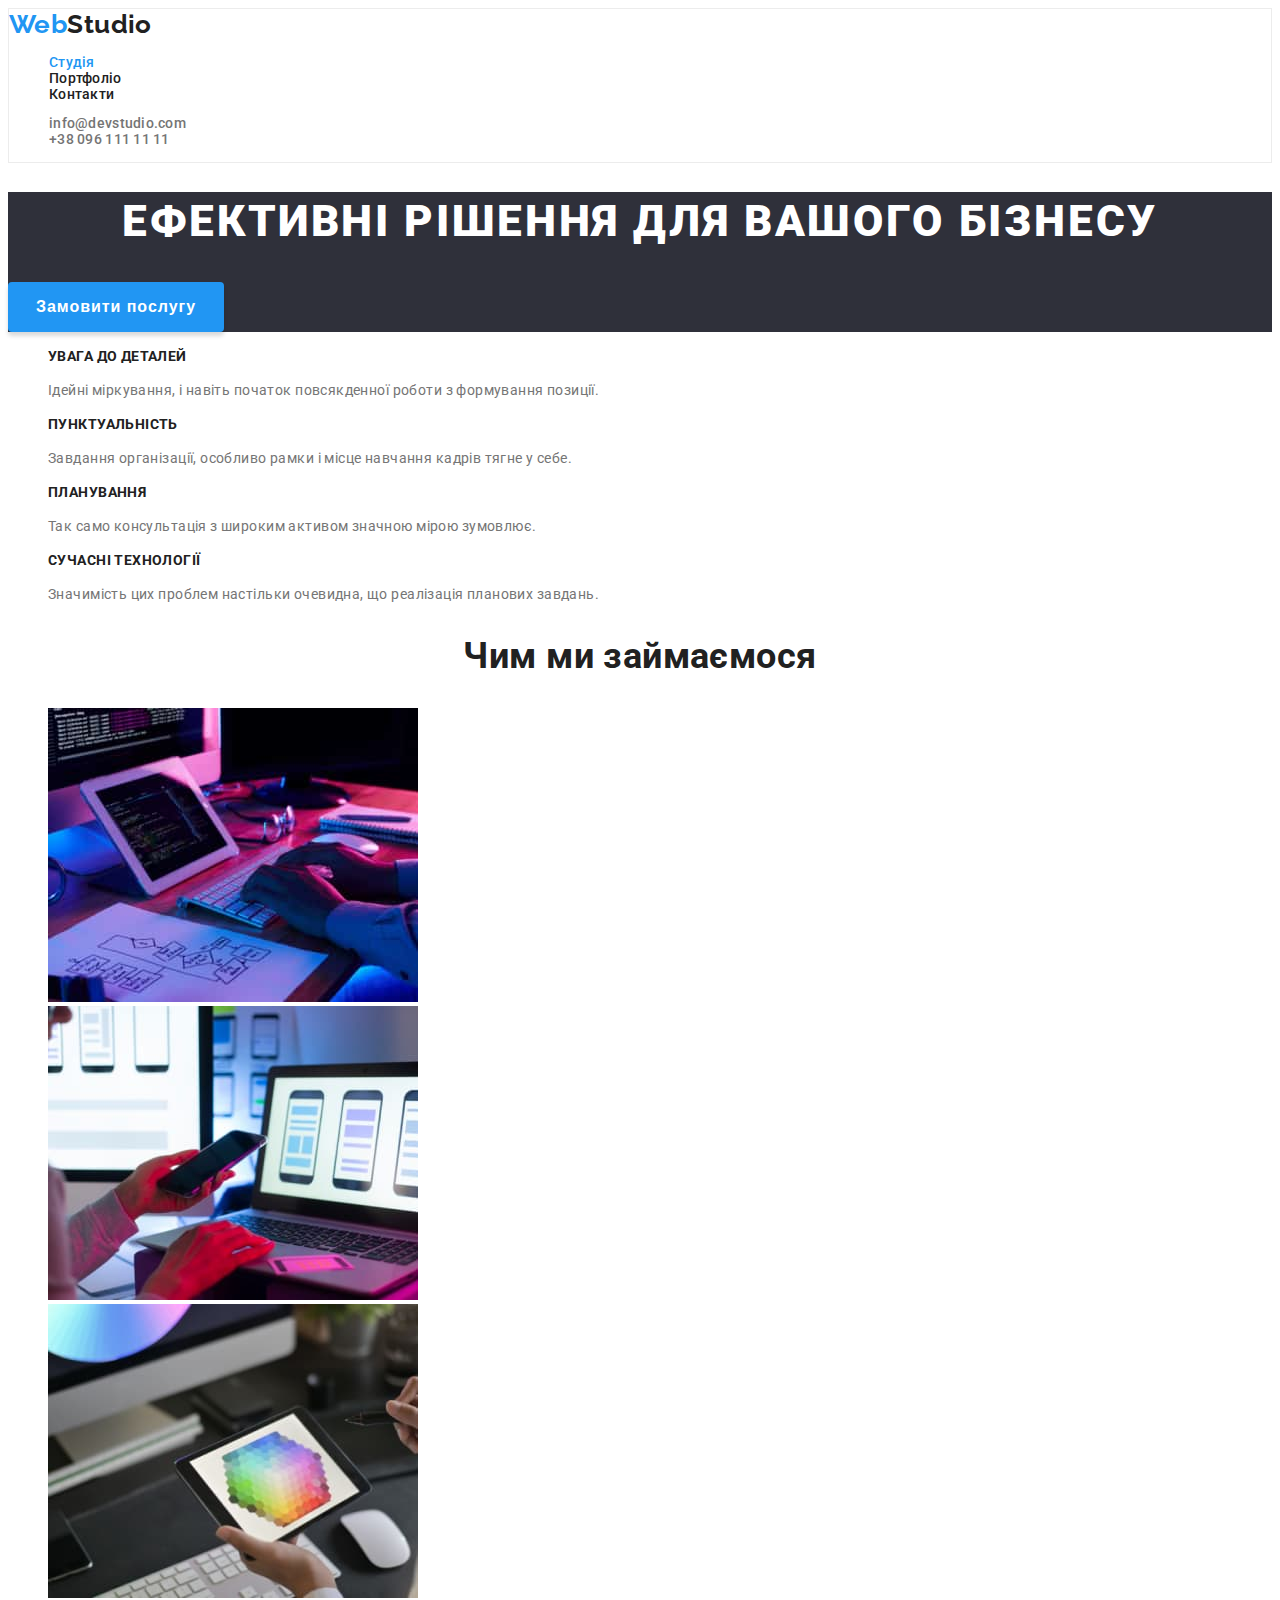
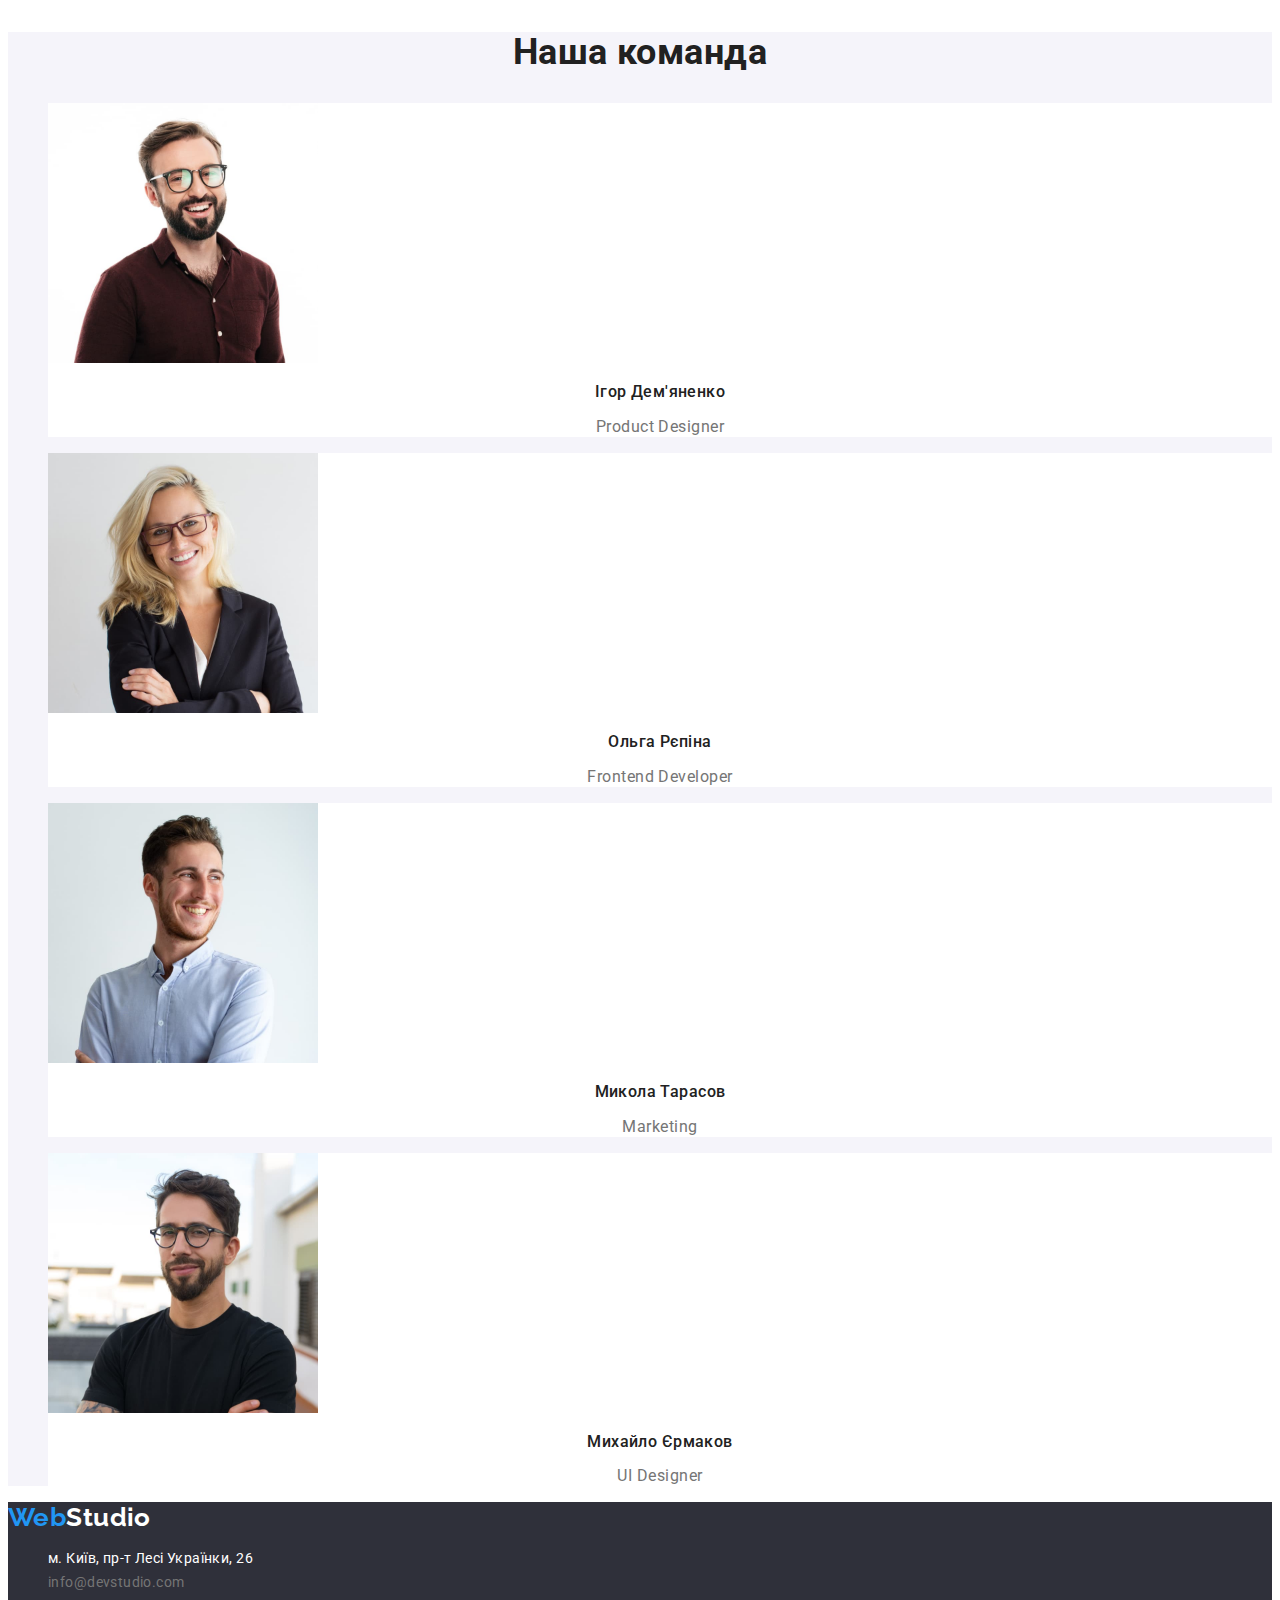
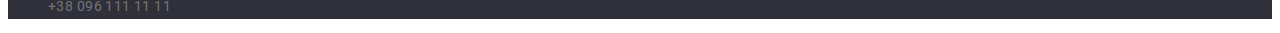
<file: index.html>
<!DOCTYPE html>
<html lang="uk">
  <head>
    <meta charset="UTF-8" />
    <meta http-equiv="X-UA-Compatible" content="IE=edge" />
    <meta name="viewport" content="width=device-width, initial-scale=1.0" />
    <link rel="preconnect" href="https://fonts.googleapis.com" />
    <link rel="preconnect" href="https://fonts.gstatic.com" crossorigin />
    <link
      href="https://fonts.googleapis.com/css2?family=Raleway:wght@700&family=Roboto:wght@400;500;700;900&display=swap"
      rel="stylesheet"
    />
    <link rel="stylesheet" href="./css/normalize.css" />
    <link rel="stylesheet" href="./css//styles.css" />
    <title>Студія</title>
  </head>
  <body>
    <header class="header">
      <nav class="nav">
        <a href="./index.html" class="logo-blue logo"
          >Web<span class="logo-black logo">Studio</span></a
        >
        <ul class="nav-list">
          <li>
            <a href="./index.html" class="nav-list-link selected">Студія</a>
          </li>
          <li>
            <a href="./portfolio.html" class="nav-list-link">Портфоліо</a>
          </li>
          <li><a href="/" class="nav-list-link">Контакти</a></li>
        </ul>
      </nav>
      <ul class="contact-list">
        <li class="contact-list-item">
          <a href="mailto:info@devstudio.com" class="header-contacts"
            >info@devstudio.com</a
          >
        </li>
        <li class="contact-list-item">
          <a href="tel:+380961111111" class="header-contacts"
            >+38 096 111 11 11</a
          >
        </li>
      </ul>
    </header>
    <main>
      <section class="hero">
        <h1 class="hero-title">Ефективні рішення для вашого бізнесу</h1>
        <button type="button" class="hero-button">Замовити послугу</button>
      </section>
      <section class="descr">
        <h2></h2>
        <ul class="descr-list">
          <li class="descr-list-item">
            <h3>УВАГА ДО ДЕТАЛЕЙ</h3>
            <p>
              Ідейні міркування, і навіть початок повсякденної роботи з
              формування позиції.
            </p>
          </li>
          <li class="descr-list-item">
            <h3>ПУНКТУАЛЬНІСТЬ</h3>
            <p>
              Завдання організації, особливо рамки і місце навчання кадрів тягне
              у себе.
            </p>
          </li>
          <li class="descr-list-item">
            <h3>ПЛАНУВАННЯ</h3>
            <p>
              Так само консультація з широким активом значною мірою зумовлює.
            </p>
          </li>
          <li class="descr-list-item">
            <h3>СУЧАСНІ ТЕХНОЛОГІЇ</h3>
            <p>
              Значимість цих проблем настільки очевидна, що реалізація планових
              завдань.
            </p>
          </li>
        </ul>
      </section>
      <section class="doing">
        <h2 class="section-title">Чим ми займаємося</h2>
        <ul>
          <li>
            <img src="./images//keyboard.jpg" alt="keyboard" width="370px" />
          </li>
          <li><img src="./images/phone.jpg" alt="phone" width="370px" /></li>
          <li><img src="./images/grapth.jpg" alt="graph" width="370px" /></li>
        </ul>
      </section>
      <section class="team">
        <h2 class="section-title">Наша команда</h2>
        <ul class="team-list">
          <li class="team-item">
            <img
              src="./images/ihor.jpg"
              alt="ihor demyanenko"
              width="270px"
              height="260px"
            />
            <h3>Ігор Дем'яненко</h3>
            <p>Product Designer</p>
          </li>
          <li class="team-item">
            <img
              src="./images/olha.jpg"
              alt="olha repina"
              width="270px"
              height="260px"
            />
            <h3>Ольга Рєпіна</h3>
            <p>Frontend Developer</p>
          </li>
          <li class="team-item">
            <img
              src="./images/mykola.jpg"
              alt="Микола Тарасов"
              width="270px"
              height="260px"
            />
            <h3>Микола Тарасов</h3>
            <p>Marketing</p>
          </li>
          <li class="team-item">
            <img
              src="./images/misha.jpg"
              alt="Михайло Єрмаков"
              width="270px"
              height="260px"
            />
            <h3>Михайло Єрмаков</h3>
            <p>UI Designer</p>
          </li>
        </ul>
      </section>
    </main>
    <footer class="footer">
      <a href="/index.html" class="logo-blue logo"
        >Web<span class="logo-white logo">Studio</span></a
      >
      <address>
        <ul class="footer-list">
          <li class="footer-list-item">
            <a href="" class="color-white">м. Київ, пр-т Лесі Українки, 26</a>
          </li>
          <li class="footer-list-item">
            <a href="mailto:info@devstudio.com" class="color-grey"
              >info@devstudio.com</a
            >
          </li>
          <li class="footer-list-item">
            <a href="tel:+380961111111" class="color-grey">+38 096 111 11 11</a>
          </li>
        </ul>
      </address>
    </footer>
  </body>
</html>
</file>
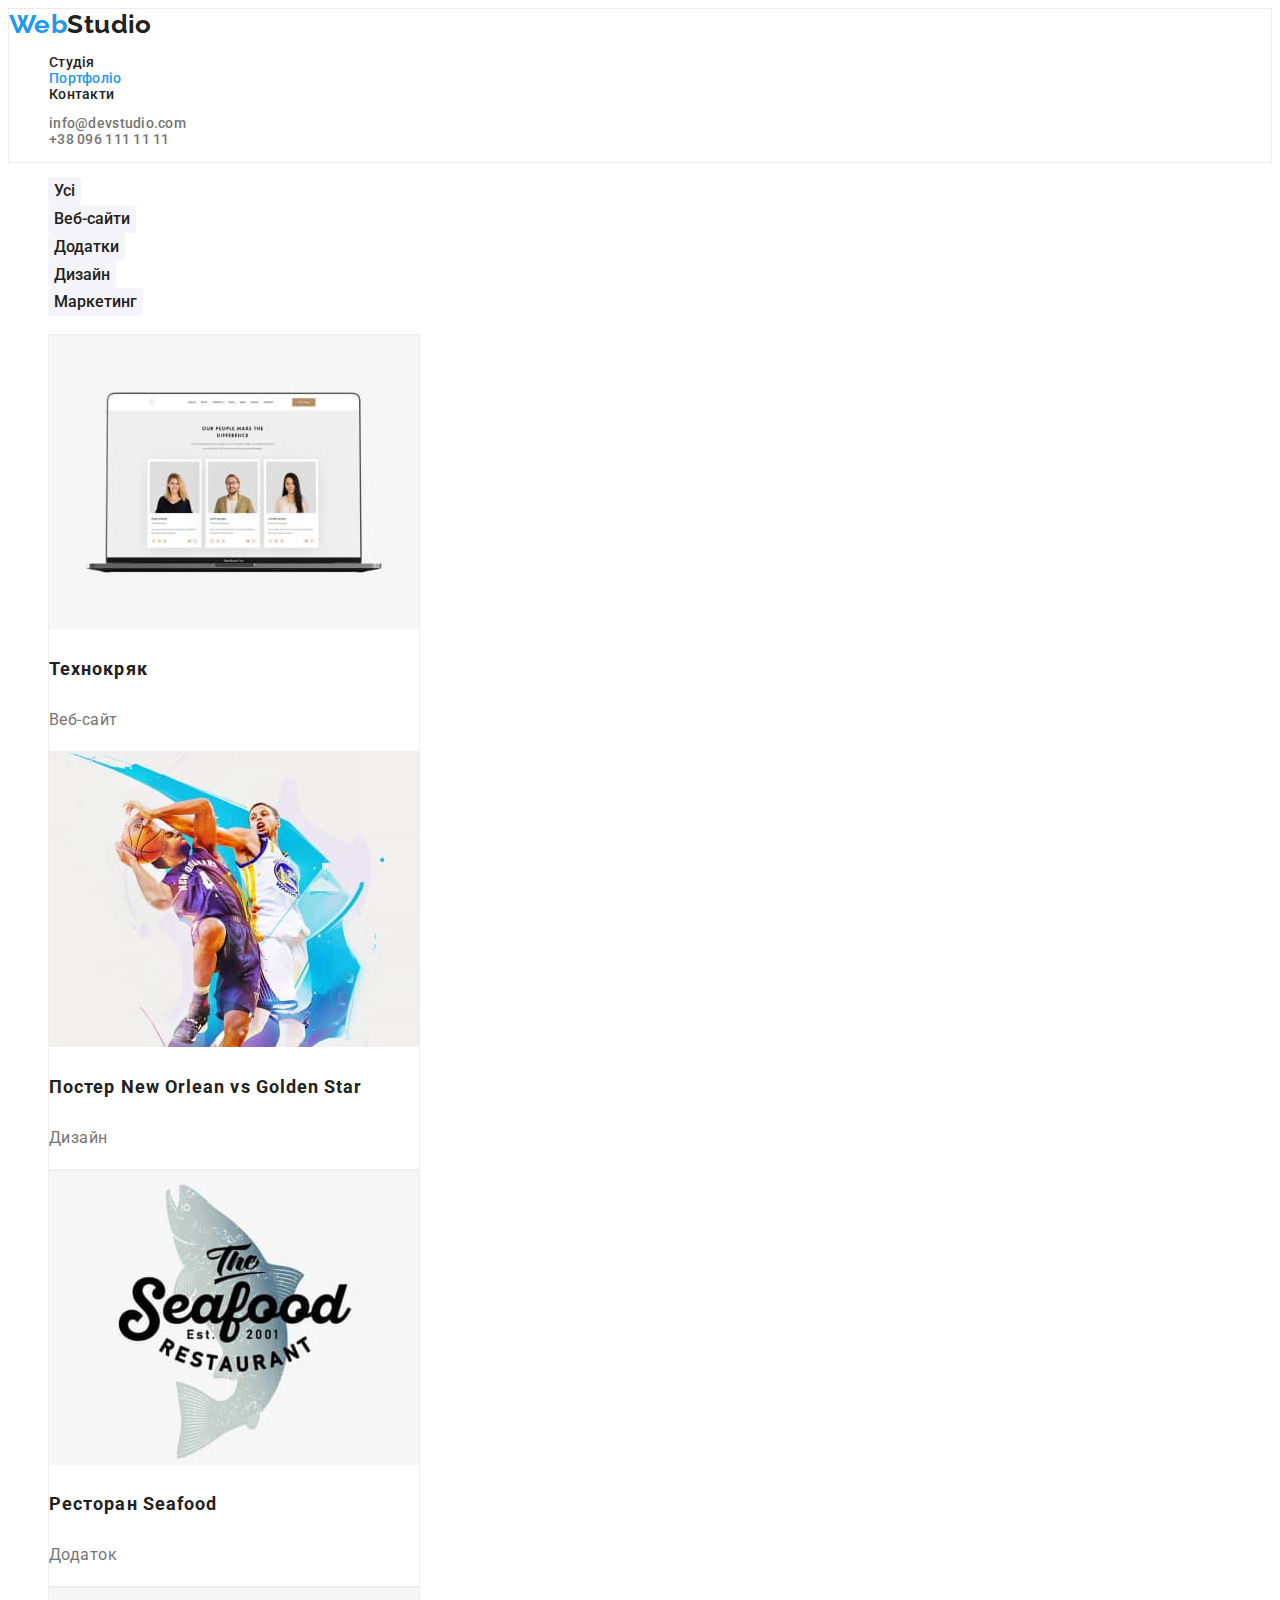
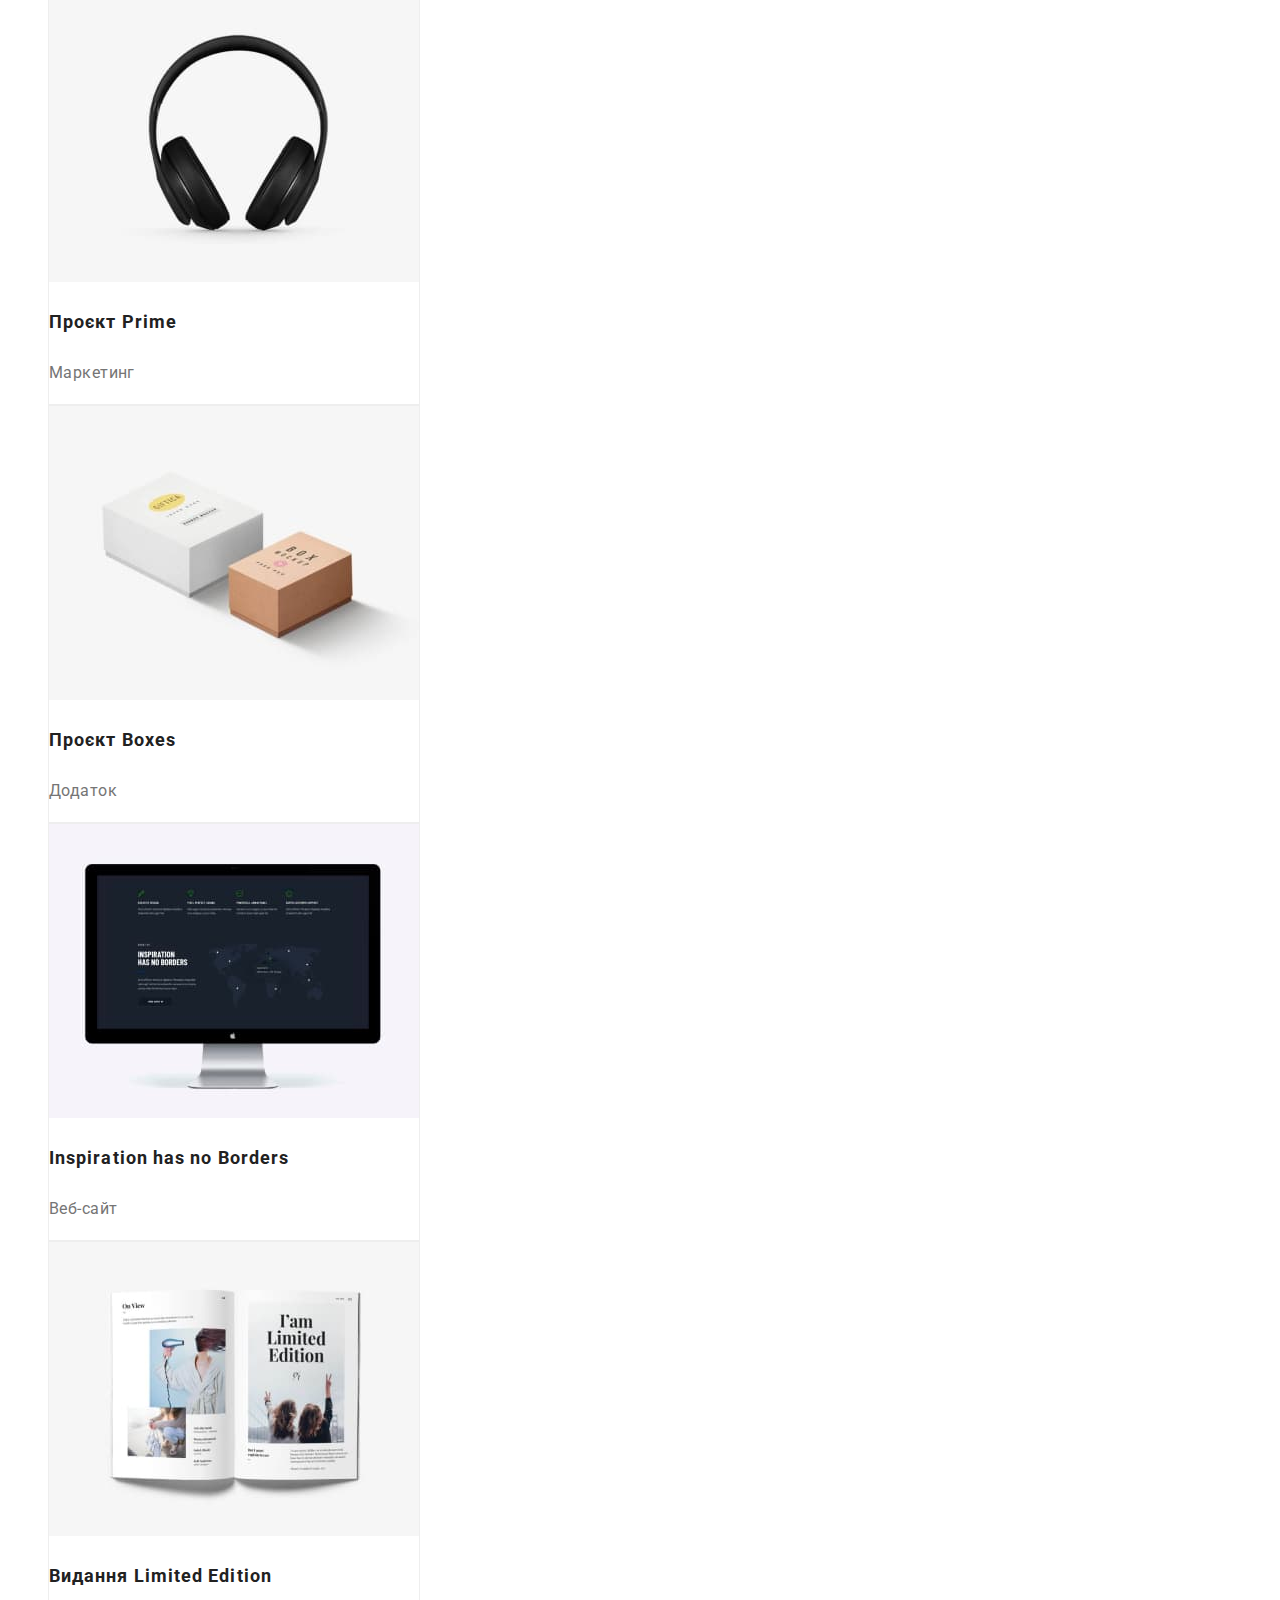
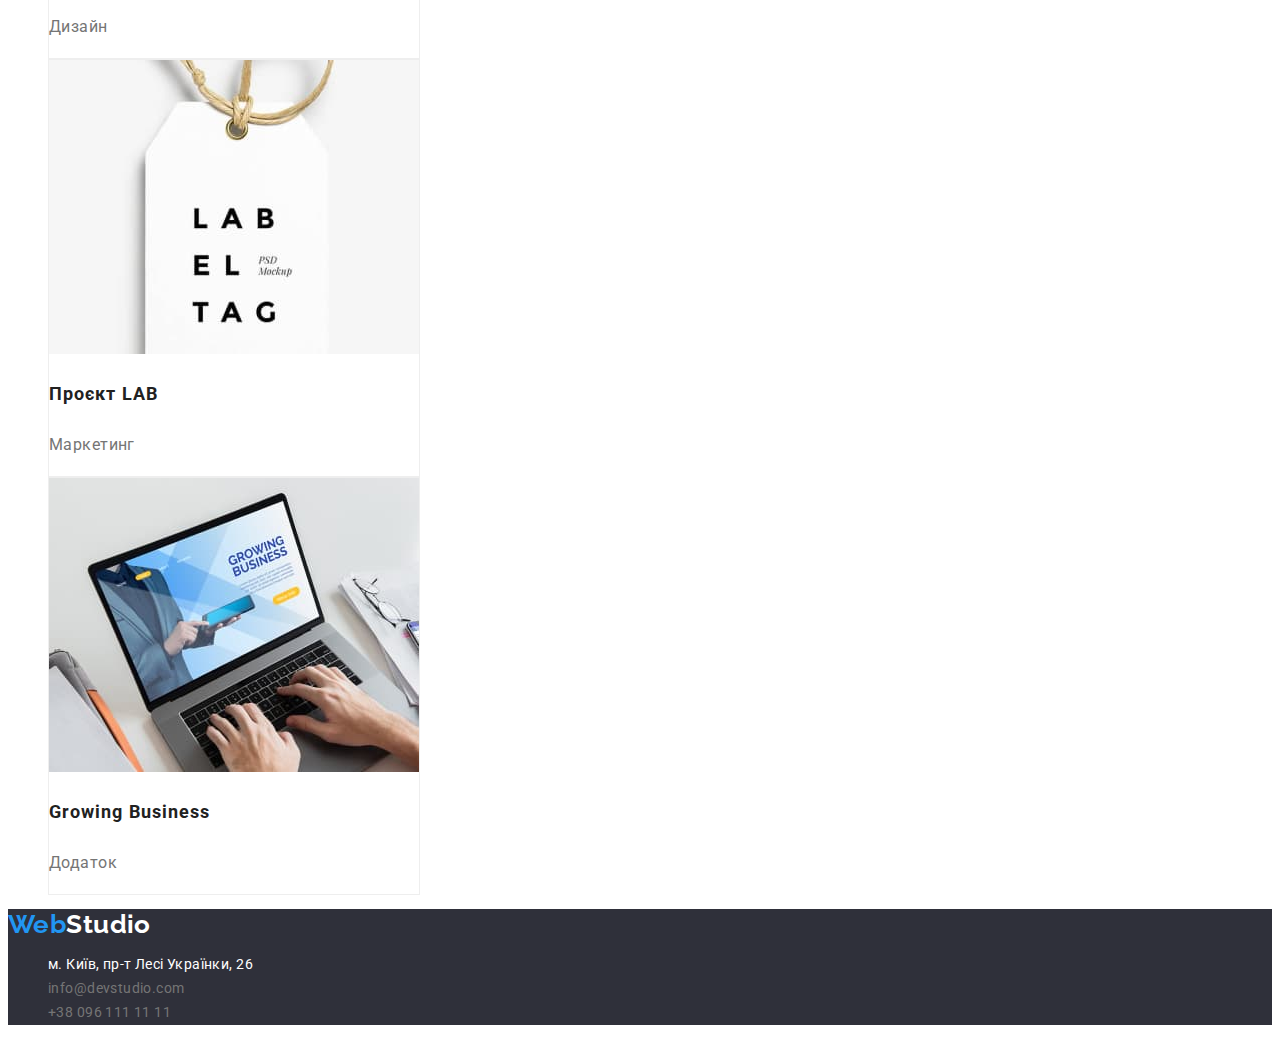
<file: portfolio.html>
<!DOCTYPE html>
<html lang="uk">
  <head>
    <meta charset="UTF-8" />
    <meta http-equiv="X-UA-Compatible" content="IE=edge" />
    <meta name="viewport" content="width=device-width, initial-scale=1.0" />
    <link rel="preconnect" href="https://fonts.googleapis.com" />
    <link rel="preconnect" href="https://fonts.gstatic.com" crossorigin />
    <link
      href="https://fonts.googleapis.com/css2?family=Raleway:wght@700&family=Roboto:wght@400;500;700;900&display=swap"
      rel="stylesheet"
    />
    <link rel="stylesheet" href="./css/normalize.css" />
    <link rel="stylesheet" href="./css//styles.css" />
    <title>Портфоліо</title>
  </head>
  <body>
    <header class="header">
      <nav class="nav">
        <a href="./index.html" class="logo-blue logo"
          >Web<span class="logo-black logo">Studio</span></a
        >
        <ul class="nav-list">
          <li><a href="./index.html" class="nav-list-link">Студія</a></li>
          <li>
            <a href="./portfolio.html" class="nav-list-link selected"
              >Портфоліо</a
            >
          </li>
          <li><a href="/" class="nav-list-link">Контакти</a></li>
        </ul>
      </nav>
      <ul class="contact-list">
        <li class="contact-list-item">
          <a href="mailto:info@devstudio.com" class="header-contacts"
            >info@devstudio.com</a
          >
        </li>
        <li class="contact-list-item">
          <a href="tel:+380961111111" class="header-contacts"
            >+38 096 111 11 11</a
          >
        </li>
      </ul>
    </header>
    <main>
      <nav class="portfolio-menu">
        <ul class="prtf-menu-list">
          <li class="prtf-menu-list-item">
            <button type="button">Усі</button>
          </li>
          <li class="prtf-menu-list-item">
            <button type="button">Веб-сайти</button>
          </li>
          <li class="prtf-menu-list-item">
            <button type="button">Додатки</button>
          </li>
          <li class="prtf-menu-list-item">
            <button type="button">Дизайн</button>
          </li>
          <li class="prtf-menu-list-item">
            <button type="button">Маркетинг</button>
          </li>
        </ul>
      </nav>
      <section class="portfolio-items">
        <h2></h2>
        <ul class="prtf-item-list">
          <li class="prtf-list-item">
            <img
              src="./images/portfolio1.jpg"
              alt="Технокряк Веб-сайт"
              width="100%"
            />
            <h3>Технокряк</h3>
            <p>Веб-сайт</p>
          </li>
          <li class="prtf-list-item">
            <img
              src="./images/portfolio2.jpg"
              alt="Постер New Orlean vs Golden Star"
              width="100%"
            />
            <h3>Постер New Orlean vs Golden Star</h3>
            <p>Дизайн</p>
          </li>
          <li class="prtf-list-item">
            <img
              src="./images/portfolio3.jpg"
              alt="Ресторан Seafood"
              width="100%"
            />
            <h3>Ресторан Seafood</h3>
            <p>Додаток</p>
          </li>
          <li class="prtf-list-item">
            <img
              src="./images/portfolio4.jpg"
              alt="Проєкт Prime"
              width="100%"
            />
            <h3>Проєкт Prime</h3>
            <p>Маркетинг</p>
          </li>
          <li class="prtf-list-item">
            <img
              src="./images/portfolio5.jpg"
              alt="Проєкт Boxes"
              width="100%"
            />
            <h3>Проєкт Boxes</h3>
            <p>Додаток</p>
          </li>
          <li class="prtf-list-item">
            <img
              src="./images/portfolio6.jpg"
              alt="Inspiration has no Borders"
              width="100%"
            />
            <h3>Inspiration has no Borders</h3>
            <p>Веб-сайт</p>
          </li>
          <li class="prtf-list-item">
            <img
              src="./images/portfolio7.jpg"
              alt="Видання Limited Edition"
              width="100%"
            />
            <h3>Видання Limited Edition</h3>
            <p>Дизайн</p>
          </li>
          <li class="prtf-list-item">
            <img src="./images/portfolio8.jpg" alt="Проєкт LAB" width="100%" />
            <h3>Проєкт LAB</h3>
            <p>Маркетинг</p>
          </li>
          <li class="prtf-list-item">
            <img
              src="./images/portfolio9.jpg"
              alt="Growing Business"
              width="100%"
            />
            <h3>Growing Business</h3>
            <p>Додаток</p>
          </li>
        </ul>
      </section>
    </main>
    <footer class="footer">
      <a href="/index.html" class="logo-blue logo"
        >Web<span class="logo-white logo">Studio</span></a
      >
      <address>
        <ul class="footer-list">
          <li class="footer-list-item">
            <a href="" class="color-white">м. Київ, пр-т Лесі Українки, 26</a>
          </li>
          <li class="footer-list-item">
            <a href="mailto:info@devstudio.com" class="color-grey"
              >info@devstudio.com</a
            >
          </li>
          <li class="footer-list-item">
            <a href="tel:+380961111111" class="color-grey">+38 096 111 11 11</a>
          </li>
        </ul>
      </address>
    </footer>
  </body>
</html>
</file>
<file: css/styles.css>
/* general */
:root {
--blue: #2196F3;
--main-black: #212121;
--main-grey: #757575;
--main-white: #FFFFFF;

--grey-bg: #2F303A;

--raleway: 'Raleway', sans-serif;
--roboto: 'Roboto', sans-serif;
}

.section-title {
    font-weight: 700;
    font-size: 36px;
    line-height: 1.16;
    text-align: center;
    letter-spacing: inherit;
    color: var(--main-black);
}

/* Header */

.header {
    border: 1px solid #ECECEC;
}

.logo {
    font-family: var(--raleway);
    font-weight: 700;
    font-size: 26px;    
    line-height: 1.19;
    letter-spacing: inherit;
}

.logo-blue {
    color: var(--blue);
}

.logo-black {
    color: var(--main-black);
}


.nav-list-link {
    color: var(--main-black);
}
.selected {
    color: var(--blue);
}

.nav-list-link:hover,
.nav-list-link:focus {
    color: var(--blue);
    cursor: pointer;
}

.header-contacts {
    font-weight: 500;
    line-height: inherit;
    letter-spacing: 0.02em;
}

.contact-list-item > a {
    color: var(--main-grey);
}

.contact-list-item>a:hover,
.contact-list-item>a:focus {
    color: var(--blue);
    cursor: pointer;
}

.nav > ul > li {
    font-weight: 500;
    line-height: 16px;
    letter-spacing: 0.02em;
    font-size: inherit;
}

/* MAIN */

/* Hero section */

.hero {
    background: var(--grey-bg);
}

.hero-title {
    font-weight: 900;
    font-size: 44px;
    line-height: 1.36;
    text-align: center;
    text-transform: uppercase;
    letter-spacing: 0.06em;
    color: var(--main-white);
}

.hero-button {
background-color: var(--blue);
box-shadow: 0px 4px 4px rgba(0, 0, 0, 0.15);
border: 0;
width: 216px;
height: 50px;
border-radius: 4px;
color: var(--main-white);
font-weight: 700;
font-size: 16px;
line-height: 1.87;
letter-spacing: 0.06em;
}

/* descr section */

.descr-list-item > h3 {
    font-weight: 700;
    font-size: 14px;
    text-transform: uppercase;
    color: var(--main-black);
}

.descr-list-item > p {
    line-height: 1.71; 
    color: var(--main-grey);
}

/* team section */

.team {
    background: #F5F4FA;
}

.team-item {
    background-color: var(--main-white) ;
}

.team-item > h3 {
    font-weight: 500;
    font-size: 16px;
    line-height: 1.18;
    text-align: center;
    color: var(--main-black);
}

.team-item > p {
    font-size: 16px;
    line-height: 1.18;
    text-align: center;
    letter-spacing: 0.03em;
    color: var(--main-grey);
}

/* Footer */

.logo-white {
    color: var(--main-white);
}

.footer {
    background: var(--grey-bg);
}

.footer-list-item > a {
    line-height: 1.71;
    letter-spacing: 0.03em;
    font-style: normal;
}

.color-white {
    color: var(--main-white);
}

.color-grey {
    color: var(--main-grey)
}

.color-grey:focus,
.color-grey:hover {
    color: var(--blue);
    cursor: pointer;
}

/* portfolio */

.prtf-menu-list-item > button{
    background: #F5F4FA;
    border-radius: 4px;
    border: 0;

    font-weight: 500;
    font-size: 16px;
    line-height: 1.62;
    text-align: center;
    color: var(--main-black);
    font-family: inherit;
}

.prtf-menu-list-item>button:hover,
.prtf-menu-list-item>button:focus {
    color: var(--main-white);
    background: var(--blue);
    box-shadow: 0px 3px 1px rgba(0, 0, 0, 0.1), 0px 1px 2px rgba(0, 0, 0, 0.08), 0px 2px 2px rgba(0, 0, 0, 0.12);
    cursor: pointer;
}

.prtf-list-item {
    border: 1px solid #EEEEEE;
    width: 370px;   
}

.prtf-list-item > h3 {
    font-weight: 700;
    font-size: 18px;
    line-height: 2;
    letter-spacing: 0.06em;
    color: var(--main-black)
}

.prtf-list-item > p {
    font-size: 16px;
    line-height: 1.87;

    color: var(--main-grey);

}
</file>
